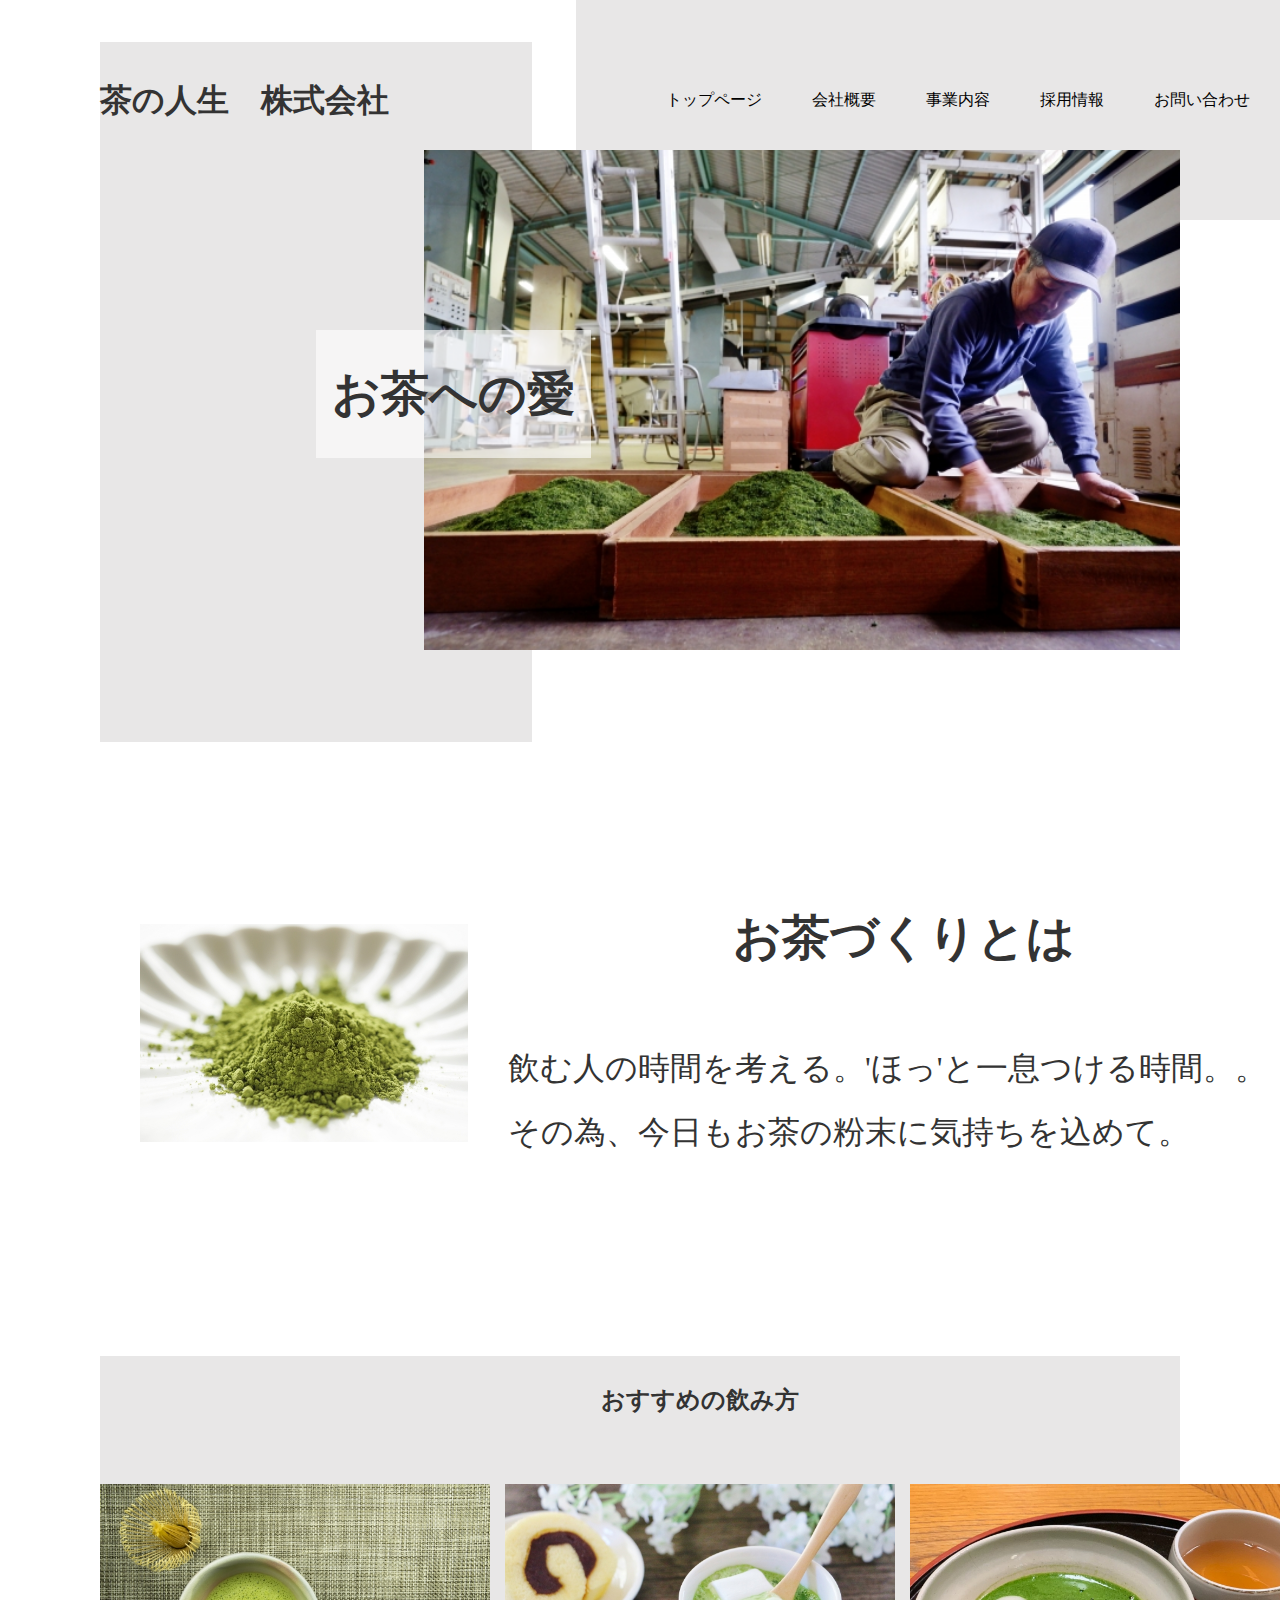
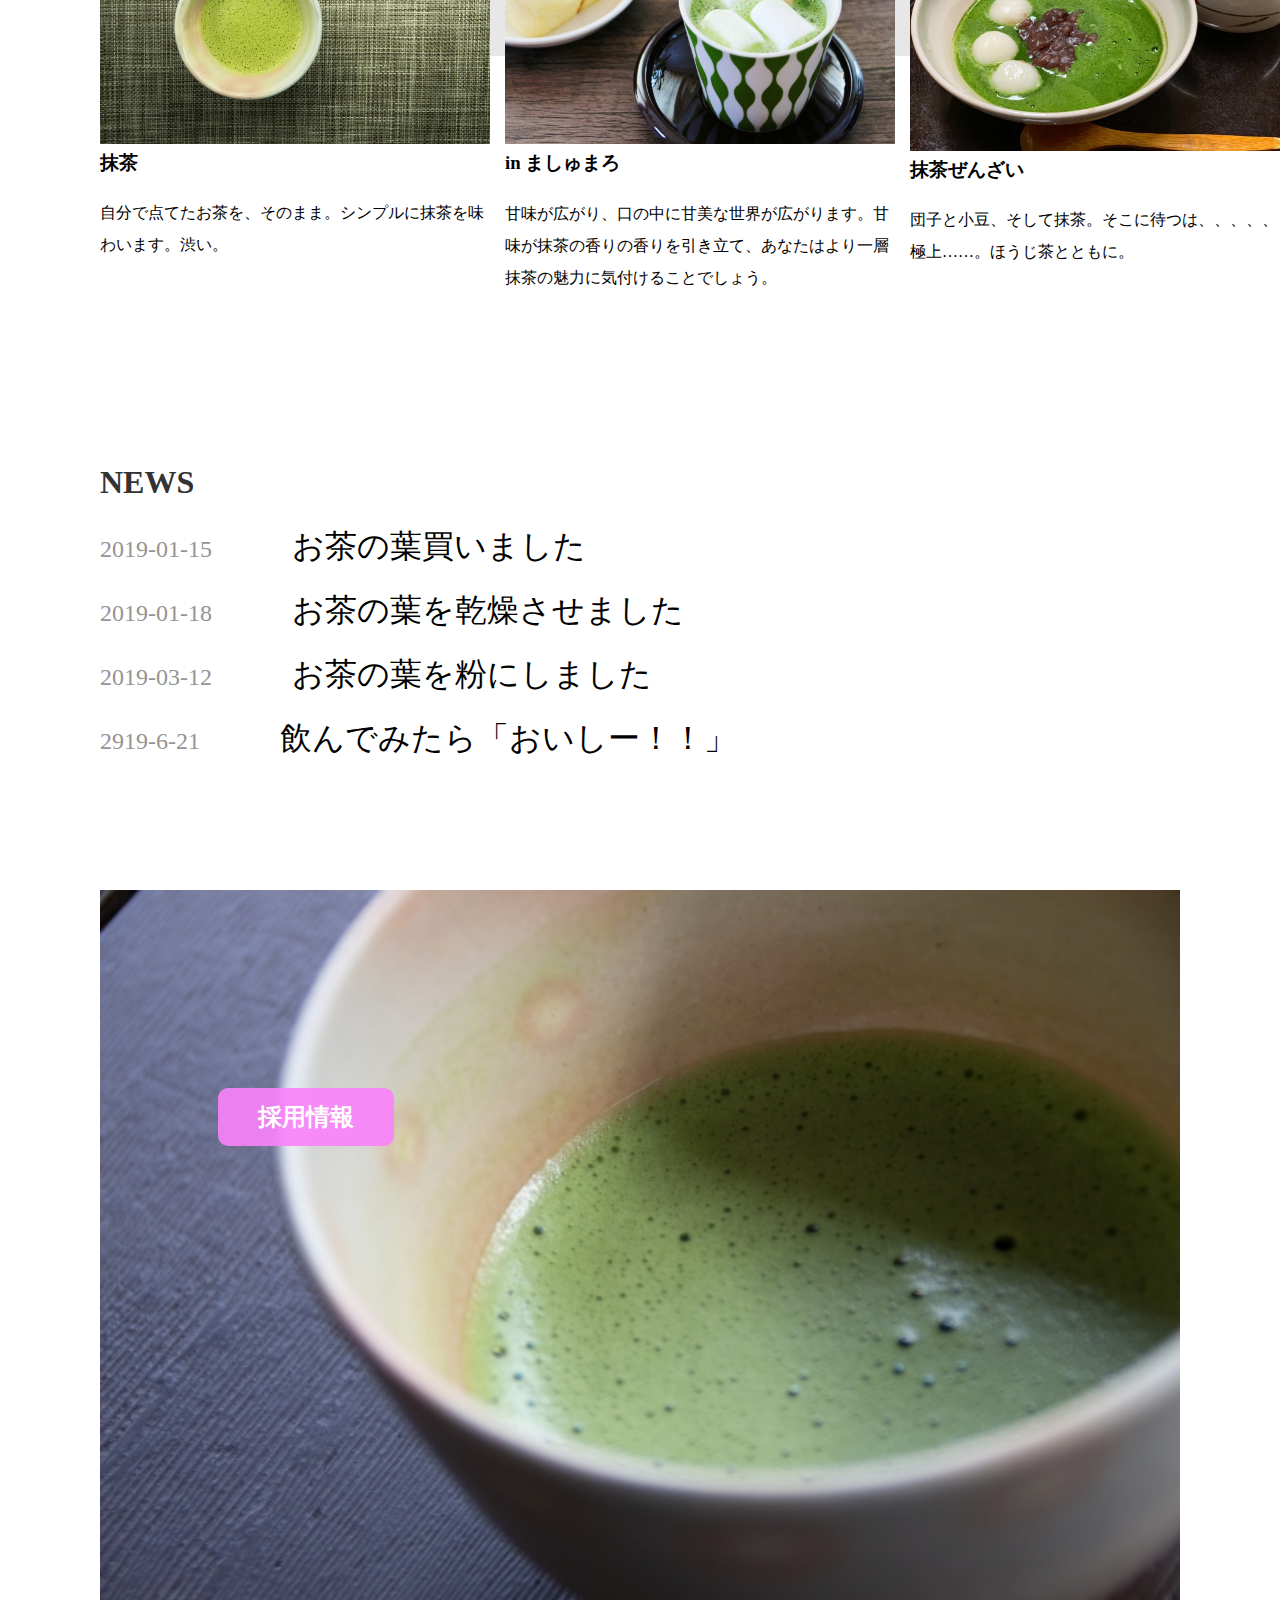
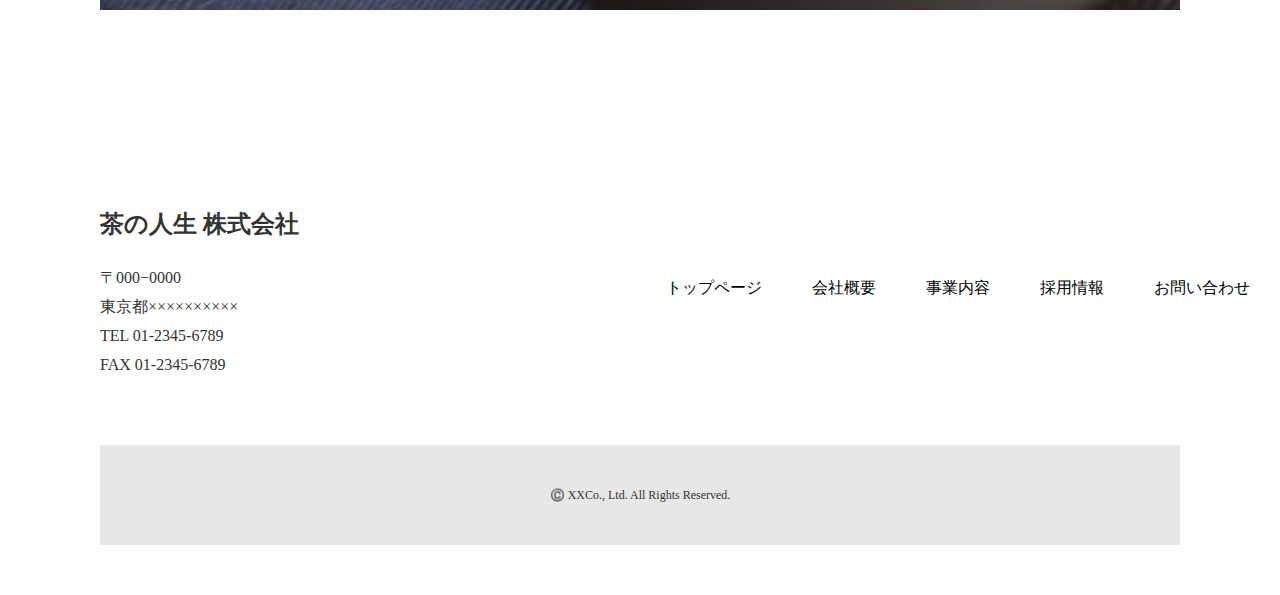
<file: index.html>
<!DOCTYPE html>
<html lang="ja">
<head>
<meta charset="utf-8">
<title>茶の人生</title>
<link rel="stylesheet" href="index.css">
</head>
<body>
 <div class="tea">
 <header class="header">
   <div class="content-wrapper header-nav">
 <h1>茶の人生　株式会社</h1>
 <nav>
   <ul>
     <li><a href="https://garashi-i.github.io/GARASHIsHP/." >トップページ</a></li>
     <li><a href="https://twitter.com/y_wa_y?s=09">会社概要</a></li>
     <li><a href="https://garashi-i.github.io/ika/">事業内容</a></li>
     <li><a href="https://garashi-i.github.io/GARASHIsHP/.">採用情報</a></li>
     <li><a href="https://garashi-i.github.io/GARASHIsHP/.">お問い合わせ</a></li>
   </ul>
 </nav>
   </div>
 </header>
 

 <section class="mainvisual">
   <img src="img/kuri-1.jpg" alt="製茶">
   <h2>お茶への愛</h2>
   <div class="bg1"></div>
 </section>
 <main>
 <section class="greeting">
   <div class="content-wrapper">
    <div class="contents">
       <figure><img src="img/kuri-2.jpg" alt="お茶＿粉"></figure>
       <div class="tea-content">
         <h2>お茶づくりとは</h2>
         <p>
         飲む人の時間を考える。'ほっ'と一息つける時間。。  その為、今日もお茶の粉末に気持ちを込めて。
         </p>
        </div>
      </div>
   </div>
 </section>
 <section class="work">
   <div class="content-wrapper">
   <h2>おすすめの飲み方</h2>
     <ul>
       <li><a href="https://garashi-i.github.io/ika/"><figure><img src="img/kuri-4.jpg"></figure><h3>抹茶</h3><p>自分で点てたお茶を、そのまま。シンプルに抹茶を味わいます。渋い。</p></a></li>
       <li class="drink"><a href="#"><figure><img src="img/kuri-5.jpg"></figure><h3>in ましゅまろ</h3><p>甘味が広がり、口の中に甘美な世界が広がります。甘味が抹茶の香りの香りを引き立て、あなたはより一層抹茶の魅力に気付けることでしょう。</p></a></li>
       <li class="drink"><a href="#"><figure><img id="kuri-6" src="img/kuri-6.jpg"></figure><h3>抹茶ぜんざい</h3><p>団子と小豆、そして抹茶。そこに待つは、、、、、、極上……。ほうじ茶とともに。</p></a></li>
     </ul>
   </div>
 </section>
 <section class="news">
   <div class="content-wrapper">
    <h2 id="tea-news">NEWS</h2>
   <ul>
     <li id="tea-news"><a href="#"><time>2019-01-15</time>お茶の葉買いました</a></li>
     <li id="tea-news"><a href="#"><time>2019-01-18</time>お茶の葉を乾燥させました</a></li>
     <li id="tea-news"><a href="#"><time>2019-03-12</time>お茶の葉を粉にしました</a></li>
     <li id="tea-news"><a href="#"><time>2919-6-21</time>飲んでみたら「おいしー！！」</a></li>
   </ul>
   </div>
 </section>
 <section class="recruit">
    <div class="recruit-img"><img src="img/kuri-3.jpg" alt="握手"></div>
     <h2><a id="r-info" href="">採用情報</a></h2>
     <div class="bg2"></div>
 </section>
 </main>
 <footer class="footer">
   <div class="content-wrapper">
   <div class="address">
     <h2>茶の人生 株式会社</h2>
     <p>〒000−0000 <br>
       東京都×××××××××× <br>
       TEL 01-2345-6789 <br>
       FAX 01-2345-6789
     </p>
   </div>
   <ul>
       <li><a href="https://garashi-i.github.io/GARASHIsHP/.">トップページ</a></li>
       <li><a href="https://twitter.com/y_wa_y?s=09">会社概要</a></li>
       <li><a href="https://garashi-i.github.io/ika/">事業内容</a></li>
       <li><a href="https://garashi-i.github.io/GARASHIsHP/.">採用情報</a></li>
       <li><a href="https://twitter.com/y_wa_y?s=09">お問い合わせ</a></li>
   </ul>
   </div>
   <div class="copylight">
   <p>©️ XXCo., Ltd. All Rights Reserved.</p>
   </div>
 </footer>





</div>
</body>


</html>
</file>
<file: index.css>
@charset "UTF-8";

/*========= base ===========*/

html {
  margin: 0;
  padding:0;
  
}

body {
  margin: 0;
  padding: 0;
  font-family:'HG行書体';
  font-weight: 500;
  color: #333;
  line-height: 2.0;
}
.header
{
  width:100%;
}
.header-nav
{
  height:100px;
  display:flex;
  justify-content:space-between;
  align-items:center;
}
.header nav ul
{
  display:flex;
  justify-content:space-between;
  align-items:center;
}
.header nav ul li 
{
  margin-right:50px;
}

h2,h3,h4,h5 {
  margin: 0;
  padding: 0;
}

img {
  width: 100%;
  vertical-align: bottom;
}

ul,li,dl,dt,dd {
  margin:0;
  padding:0;
  list-style: none;
}

a { 
  text-decoration: none;
  color: #000;
}

a:hover { 
  transition: .3s;
  opacity: 0.6;
}

section {
  margin-bottom: 120px;
}

.content-wrapper {
   width: 1200px;
   margin: 0 auto;
 }
 .mainvisual {
   position: relative;
   height: 600px;
}

.mainvisual img {
   width: 70%;
   height: 500px;
   object-fit: cover;
   margin-left: 30%;
}

.mainvisual h2 {
   position: absolute;
   top: 30%;
   left: 20%;
   background: rgba(255, 255, 255, 0.6);
   font-size: 3rem;
   padding: 1rem;
}
 .bg1 {
   background: #e8e7e7;
   height: 700px;
   width: 40%;
   position: absolute;
   top: -18%;
   left: 0;
   z-index: -1;
}
 .greeting h2 {
 margin-bottom: 50px;
 text-align: center;
}

.greeting .contents {
 display: flex;
 width: 100%;
 justify-content: space-between;
 margin: 0 auto;
 align-items: center;
}

.greeting .contents figure {
 width: 50%;
}

.greeting .content {
 width: 48%;
}
 .work {
   width: 100%;
   padding-top:40px;
   position: relative;
}

.work::before {
   content: '';
   background: #e8e7e7;
   position: absolute;
   width: 100%;
   height: 300px;
   z-index: -1;
}

.work h2 {
   margin-bottom: 60px;
   text-align: center;
}

.work ul {
   display: flex;
   justify-content: space-between;
   width: 1200px;
   margin: 0 auto;
}

.work ul li {
   width: 400px;
}

.work ul li figure {
   margin: 0;
}
 .news .content-wrapper{
　 width: 1200px;
 　margin: 0 auto;
 　margin-bottom: 180px;
}

.news h2 {
 　margin-bottom: 50px;
 　text-align: center;
}

.news li {
　　border-bottom: dotted 1px #dedede;
　　padding-top: 20px;
　　padding-bottom: 20px;
}

.news li a {
　　color:#333333;
}

.news li a:hover{
　　opacity: 0.6;
}

.news li time {
   font-size: 0.75em;
   color: #949494;
   padding-right: 0px;
   margin-right: 80px;
}
.recruit {
 　　position: relative;
}

.recruit-img img {
 　　width: 80%;
 　　height:400px;
 　　margin-right:20%;
 　　object-fit: cover;
}

.recruit-img::after {
 　　content: "";
 　　position: absolute;
 　　width: 80%;
　　 height: 100%;
　　 top:0;
 　　left: 0;
 　　background-color: rgba(0,0,0,0.4);
}

.recruit h2 a　{
   position: absolute;
   top: 45%;
   right: 52%;
   width: 250px;
   height: 60px;
   background-color: rgba(255,255,255,0.6);
   line-height: 60px;
   text-align: center;
}

.bg2 {
   position: absolute;
   background: #e8e7e7;
   height: 400px;
   width: 55%;
   top: -20%;
   right: 0;
   z-index: -1;
}
footer .content-wrapper {
   display: flex;
   justify-content: space-between;
   align-items: center;
   padding: 50px 0;
}

.address p {
   line-height: 1.8;
}

footer ul {
   display: flex;
}

footer ul li {
   margin-right: 50px;
}


.copylight p {
   text-align: center;
   font-size: 0.75rem;
   margin: 0;
   line-height: 100px;
   color: #333;
   background-color: #e8e7e7;
}

#r-info
{
  position:absolute;
  top:112em;
  left:17%;
  z-index:1000;
  background-color:rgba(250,130,250,0.9);
  color:white;
  padding:5px 40px;
  border-radius:10px;
}
.tea
{
  padding:50px 100px;
}
.tea-content
{
  flex-wrap:wrap;
  font-size:2em;
}
#tea-news
{
 font-size:2em;
}
#kuri-6
{
  height:267px;
}
.drink
{
  margin-left:15px;
}
.content-wrapper h2
{
  padding-top:20px;
}
</file>
